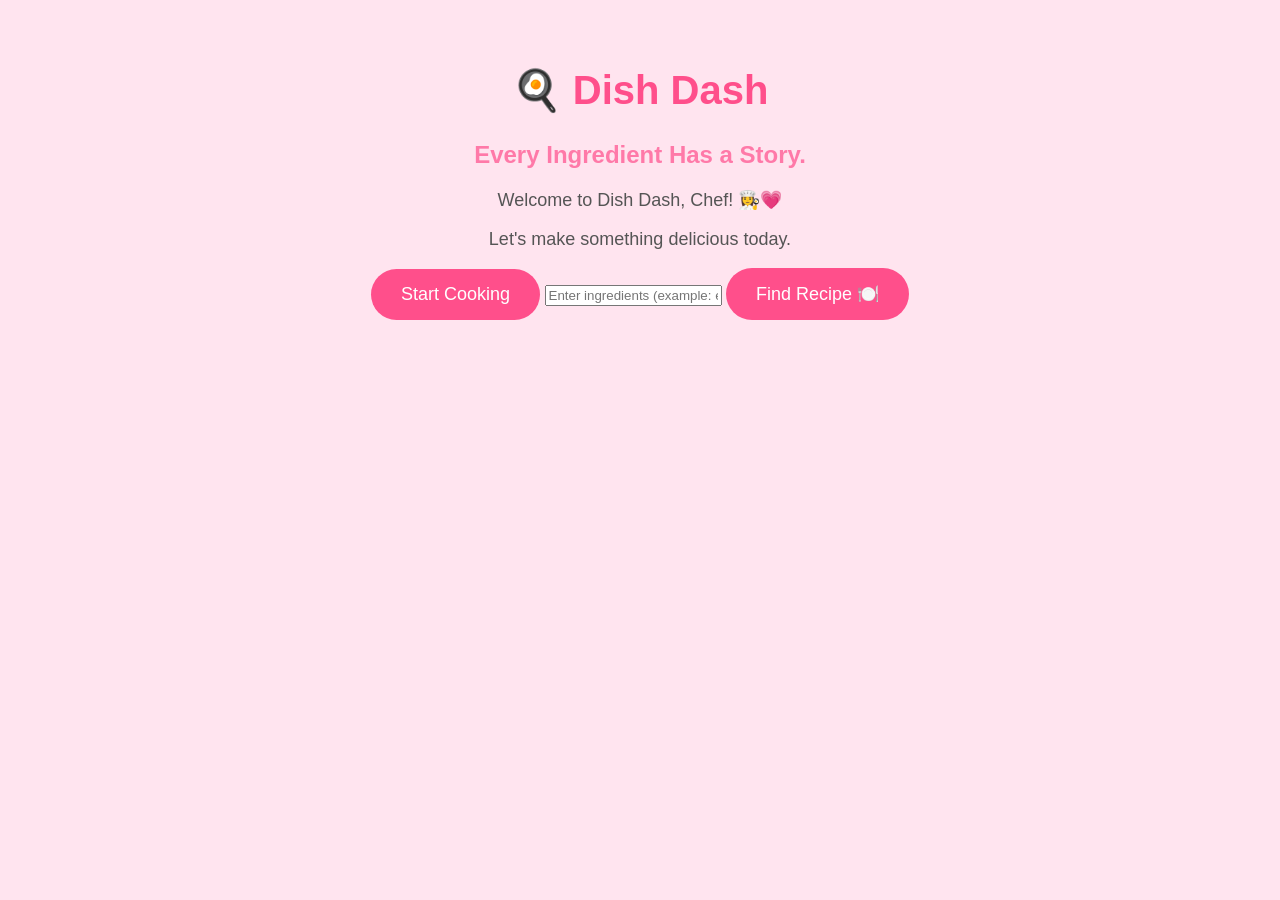
<file: index.html>
<!DOCTYPE html>
<html lang="en">
<head>
  <meta charset="UTF-8">
  <meta name="viewport" content="width=device-width, initial-scale=1.0">
  <title>Dish Dash</title>
  <link rel="stylesheet" href="style.css">
</head>
<body>

<h1>🍳 Dish Dash</h1>

<h2>Every Ingredient Has a Story.</h2>

<p>Welcome to Dish Dash, Chef! 👩‍🍳💗</p>

<p>Let's make something delicious today.</p>

<button onclick="window.location.href='home.html'">
Start Cooking
</button>

  <script src="script.js"></script>

</body>
</html>
<input id="ingredients" placeholder="Enter ingredients (example: egg, bread)">
<button onclick="findRecipe()">Find Recipe 🍽️</button>

<div id="results"></div>

<script>
const recipes = [
{
name: "Egg Sandwich",
ingredients: ["egg", "bread"],
steps: "Cook egg and place it between bread."
},
{
name: "Cheese Toast",
ingredients: ["bread", "cheese"],
steps: "Add cheese to bread and toast until melted."
},
{
name: "Pasta",
ingredients: ["pasta", "tomato"],
steps: "Cook pasta and add tomato sauce."
}
];

function findRecipe(){
let input = document.getElementById("ingredients").value.toLowerCase();
let results = document.getElementById("results");

let found = recipes.filter(recipe =>
recipe.ingredients.some(item => input.includes(item))
);

if(found.length === 0){
results.innerHTML = "😢 No recipes found";
} else {
results.innerHTML = found.map(recipe =>
`<h2>${recipe.name}</h2>
<p>${recipe.steps}</p>`
).join("");
}
}
</script>
</file>
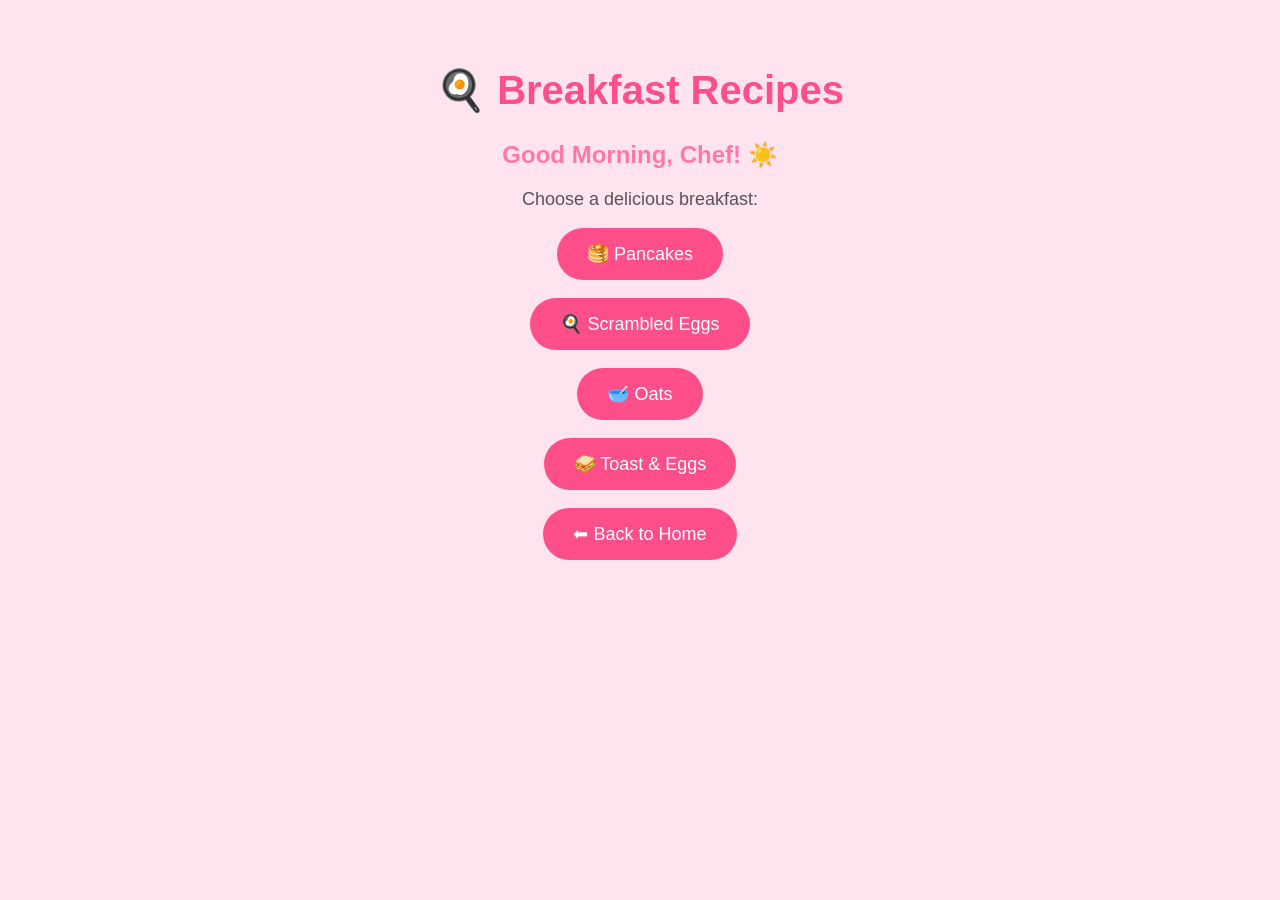
<file: breakfast.html>
<!DOCTYPE html>
<html lang="en">
<head>
    <meta charset="UTF-8">
    <meta name="viewport" content="width=device-width, initial-scale=1.0">
    <title>Dish Dash - Breakfast</title>
    <link rel="stylesheet" href="style.css">
</head>
<body>

<h1>🍳 Breakfast Recipes</h1>

<h2>Good Morning, Chef! ☀️</h2>

<p>Choose a delicious breakfast:</p>

<button>🥞 Pancakes</button><br><br>
<button>🍳 Scrambled Eggs</button><br><br>
<button>🥣 Oats</button><br><br>
<button>🥪 Toast & Eggs</button><br><br>

<button onclick="window.location.href='home.html'">
⬅ Back to Home
</button>

</body>
</html>
</file>
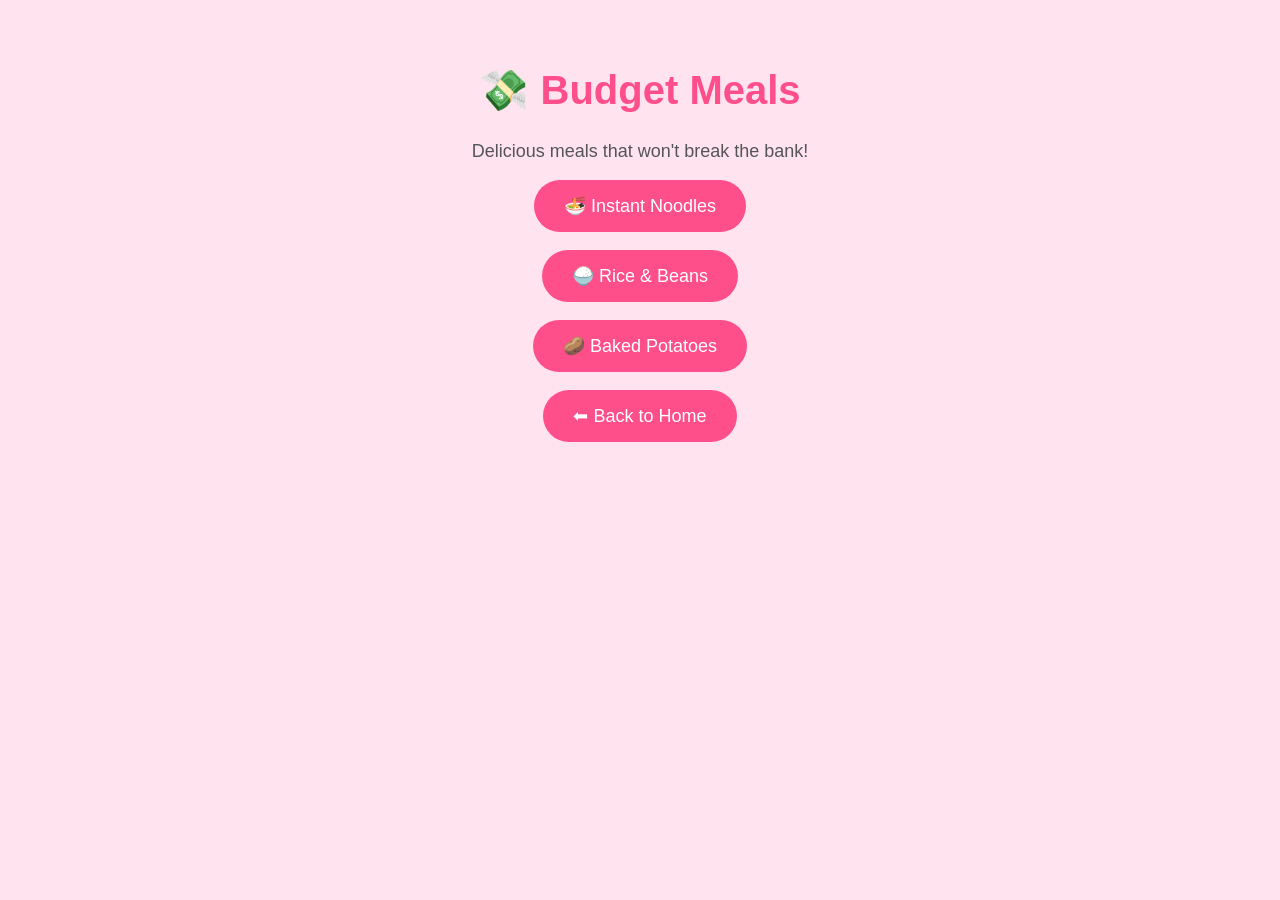
<file: budget.html>
<!DOCTYPE html>
<html lang="en">
<head>
    <meta charset="UTF-8">
    <meta name="viewport" content="width=device-width, initial-scale=1.0">
    <title>Dish Dash - Budget Meals</title>
    <link rel="stylesheet" href="style.css">
</head>
<body>

<h1>💸 Budget Meals</h1>

<p>Delicious meals that won't break the bank!</p>

<button>🍜 Instant Noodles</button><br><br>
<button>🍚 Rice & Beans</button><br><br>
<button>🥔 Baked Potatoes</button><br><br>

<button onclick="window.location.href='home.html'">
⬅ Back to Home
</button>

</body>
</html>
</file>
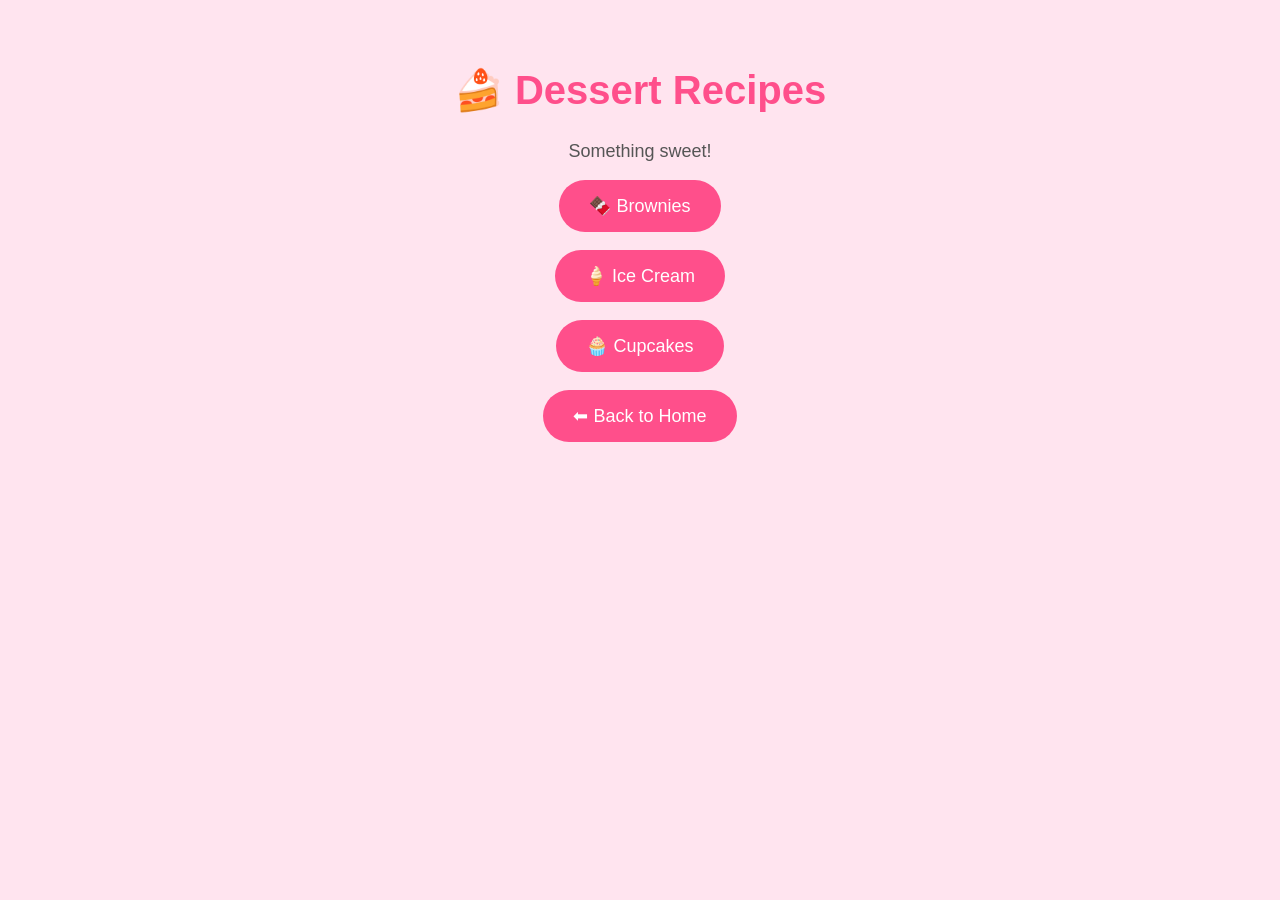
<file: desserts.html>
<!DOCTYPE html>
<html lang="en">
<head>
    <meta charset="UTF-8">
    <meta name="viewport" content="width=device-width, initial-scale=1.0">
    <title>Dish Dash - Desserts</title>
    <link rel="stylesheet" href="style.css">
</head>
<body>

<h1>🍰 Dessert Recipes</h1>

<p>Something sweet!</p>

<button>🍫 Brownies</button><br><br>
<button>🍦 Ice Cream</button><br><br>
<button>🧁 Cupcakes</button><br><br>

<button onclick="window.location.href='home.html'">
⬅ Back to Home
</button>

</body>
</html>
</file>
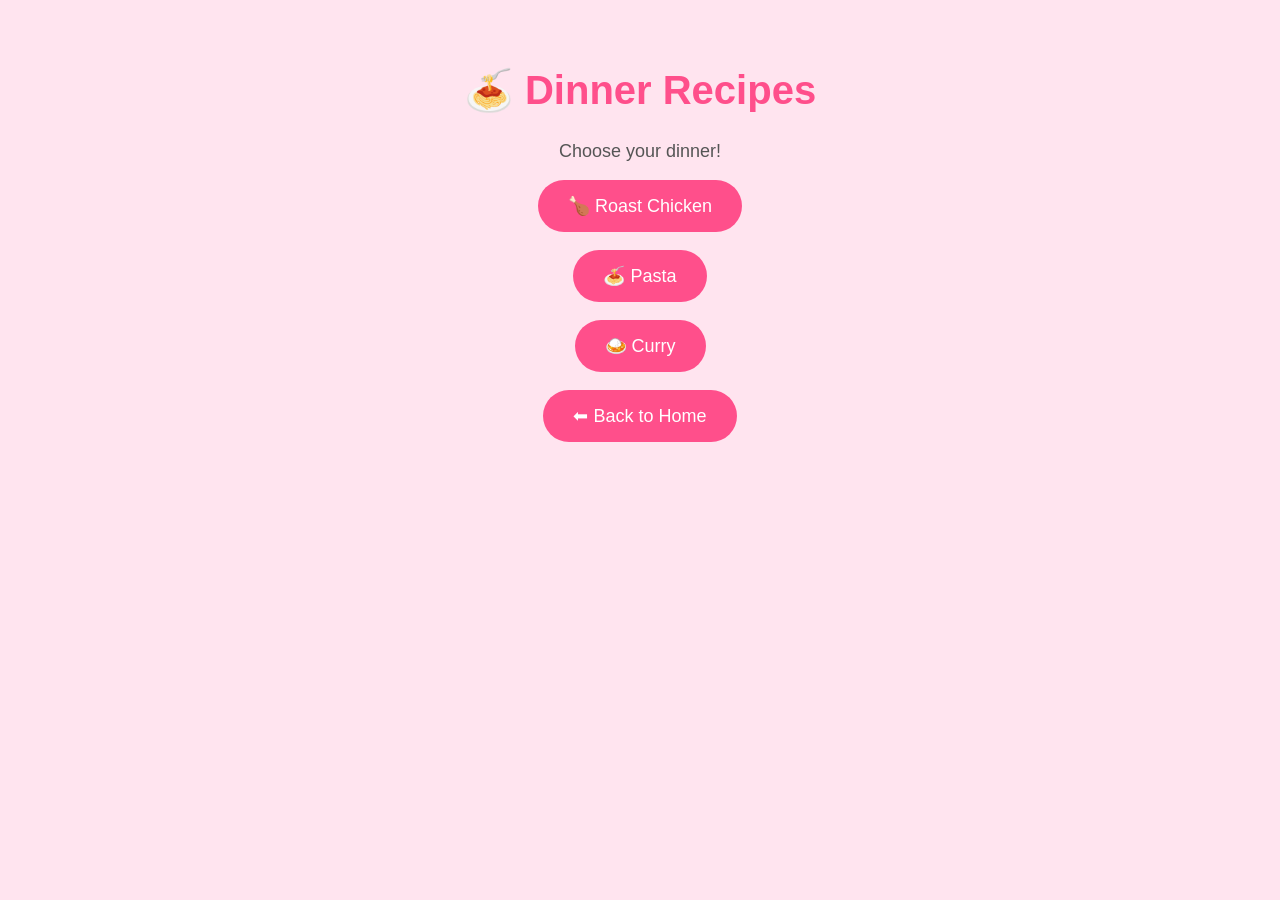
<file: dinner.html>
<!DOCTYPE html>
<html lang="en">
<head>
    <meta charset="UTF-8">
    <meta name="viewport" content="width=device-width, initial-scale=1.0">
    <title>Dish Dash - Dinner</title>
    <link rel="stylesheet" href="style.css">
</head>
<body>

<h1>🍝 Dinner Recipes</h1>

<p>Choose your dinner!</p>

<button>🍗 Roast Chicken</button><br><br>
<button>🍝 Pasta</button><br><br>
<button>🍛 Curry</button><br><br>

<button onclick="window.location.href='home.html'">
⬅ Back to Home
</button>

</body>
</html>
</file>
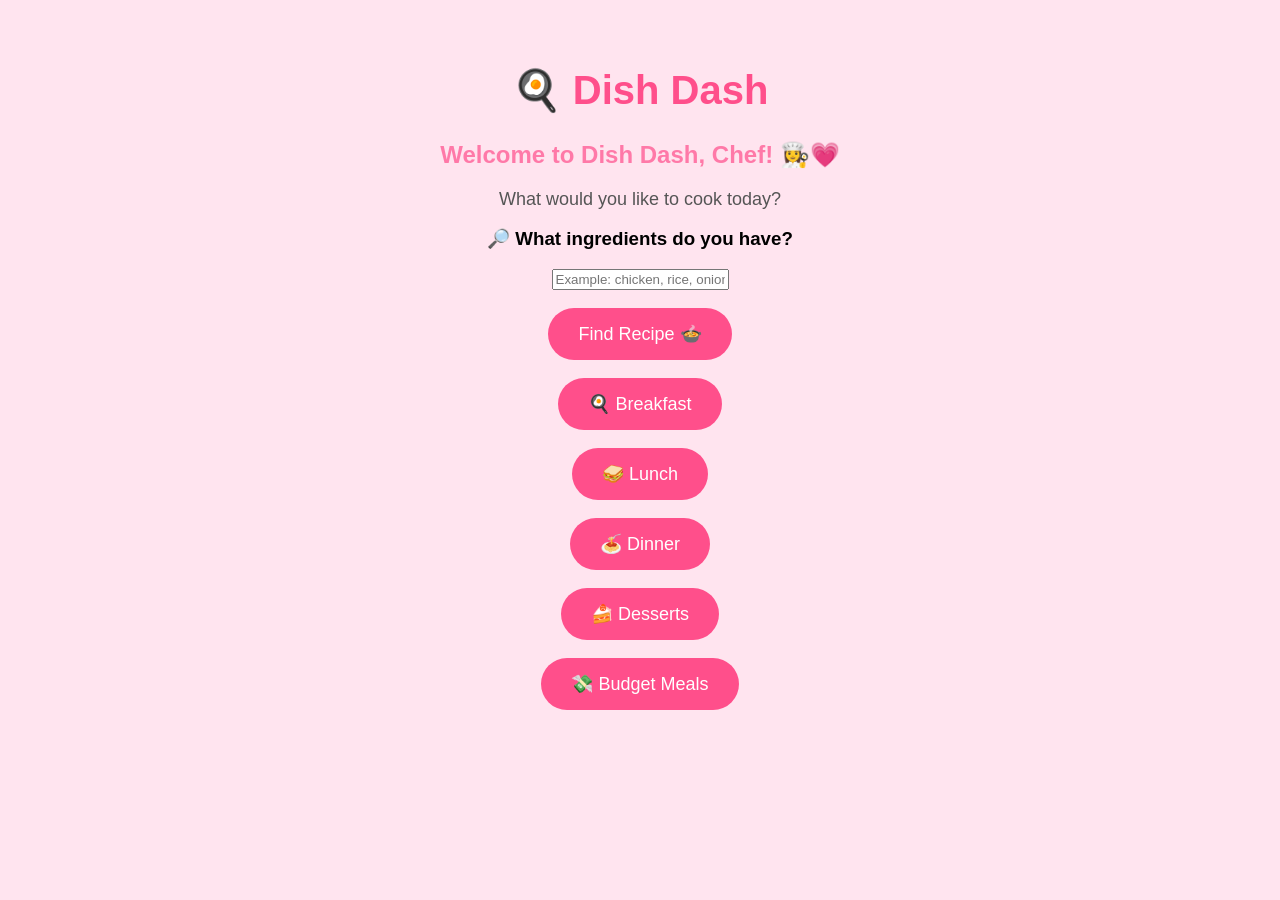
<file: home.html>
<!DOCTYPE html>
<html lang="en">
<head>
  <meta charset="UTF-8">
  <meta name="viewport" content="width=device-width, initial-scale=1.0">
  <title>Dish Dash - Home</title>
  <link rel="stylesheet" href="style.css">
</head>
<body>

<h1>🍳 Dish Dash</h1>

<h2>Welcome to Dish Dash, Chef! 👩‍🍳💗</h2>

<p>What would you like to cook today?</p>
<h3>🔎 What ingredients do you have?</h3>

<input id="ingredientInput" placeholder="Example: chicken, rice, onion">

<br><br>

<button onclick="findRecipe()">Find Recipe 🍲</button>

<div id="recipeResults"></div>

<br>
<button onclick="window.location.href='breakfast.html'">🍳 Breakfast</button>
<br><br>

<button onclick="window.location.href='lunch.html'">🥪 Lunch</button>
<br><br>

<button onclick="window.location.href='dinner.html'">🍝 Dinner</button>
<br><br>

<button onclick="window.location.href='desserts.html'">🍰 Desserts</button>
<br><br>

<button onclick="window.location.href='budget.html'">💸 Budget Meals</button>
<script src="script.js"></script>
</body>
</html>
</file>
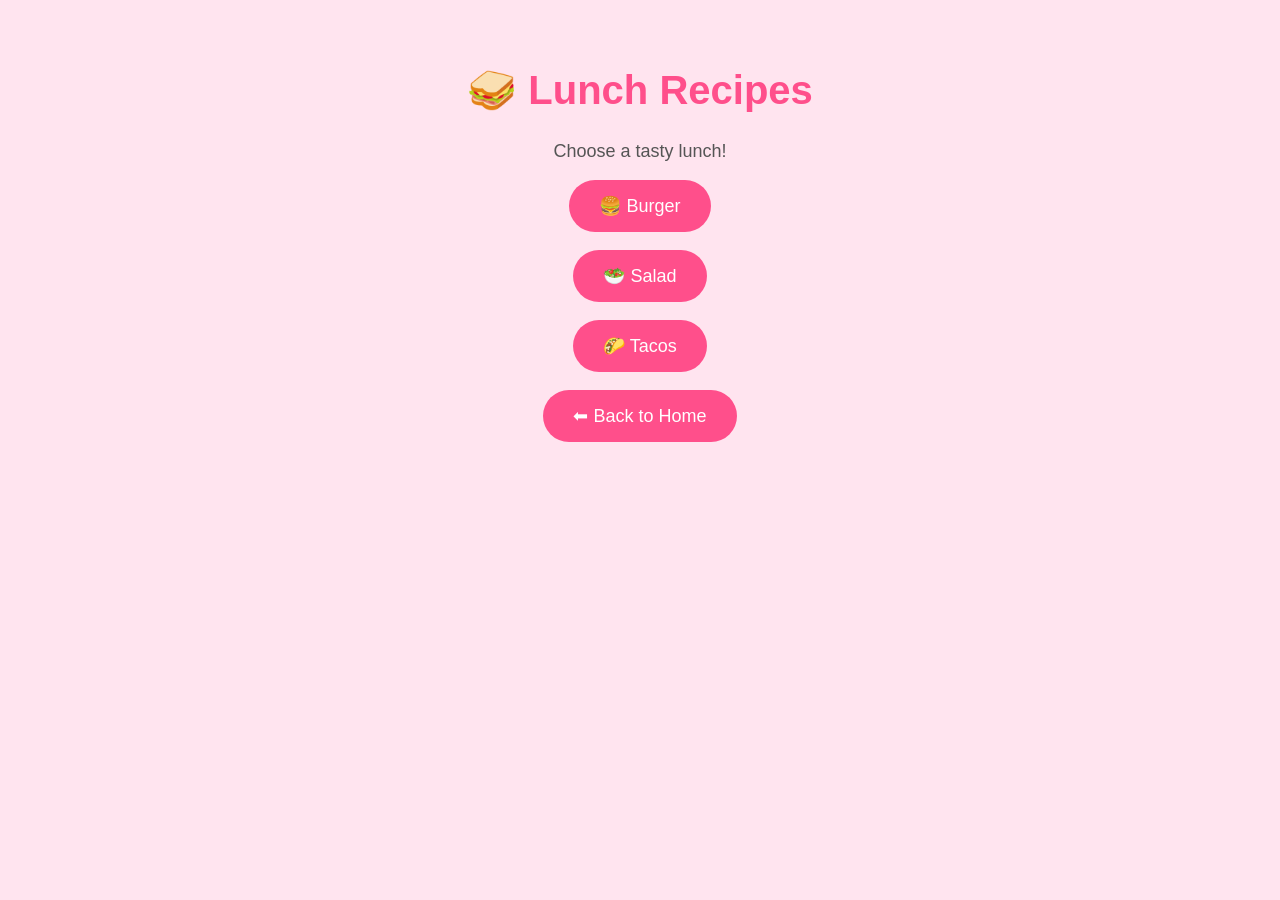
<file: lunch.html>
<!DOCTYPE html>
<html lang="en">
<head>
    <meta charset="UTF-8">
    <meta name="viewport" content="width=device-width, initial-scale=1.0">
    <title>Dish Dash - Lunch</title>
    <link rel="stylesheet" href="style.css">
</head>
<body>

<h1>🥪 Lunch Recipes</h1>

<p>Choose a tasty lunch!</p>

<button>🍔 Burger</button><br><br>
<button>🥗 Salad</button><br><br>
<button>🌮 Tacos</button><br><br>

<button onclick="window.location.href='home.html'">
⬅ Back to Home
</button>

</body>
</html>
</file>
<file: style.css>
body {
  background-color: #ffe4ef;
  font-family: Arial, sans-serif;
  text-align: center;
  margin: 0;
  padding: 40px;
}

h1 {
  color: #ff4f8b;
  font-size: 40px;
}

h2 {
  color: #ff79a8;
}

p {
  color: #555555;
  font-size: 18px;
}

button {
  background-color: #ff4f8b;
  color: white;
  border: none;
  padding: 15px 30px;
  border-radius: 30px;
  font-size: 18px;
  cursor: pointer;
}

button:hover {
  background-color: #ff2f72;
}
</file>
